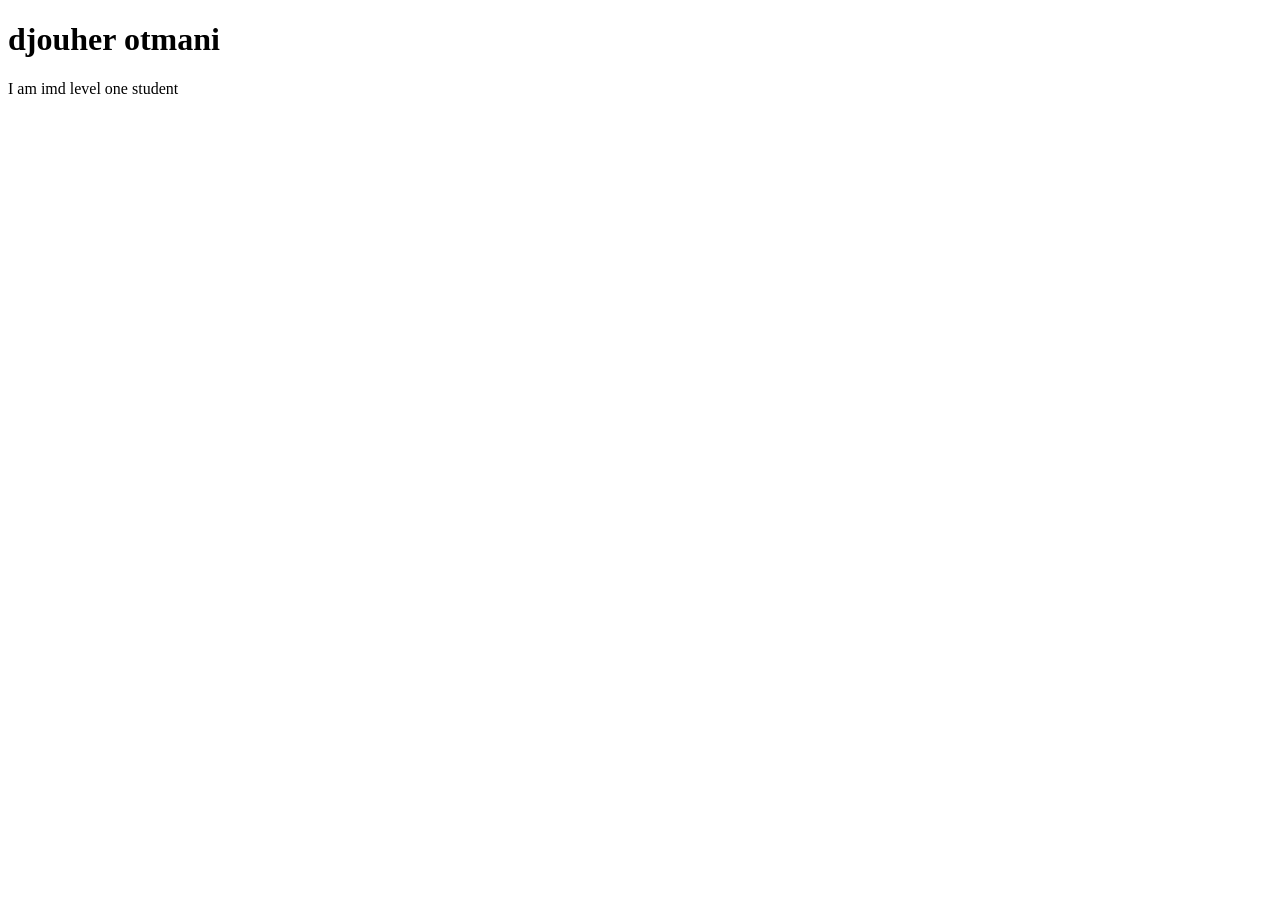
<file: index.html>
<!DOCTYPE html>
<html lang="en">
<head>
    <meta charset="UTF-8">
    <meta name="viewport" content="width=device-width, initial-scale=1.0">
    <title>MTM6130</title>
</head>
<body>
    <header>
        <h1>djouher otmani</h1>
    </header>
    <main>
        <p>I am imd level one student</p>
    </main>
</body>
</html>
</file>
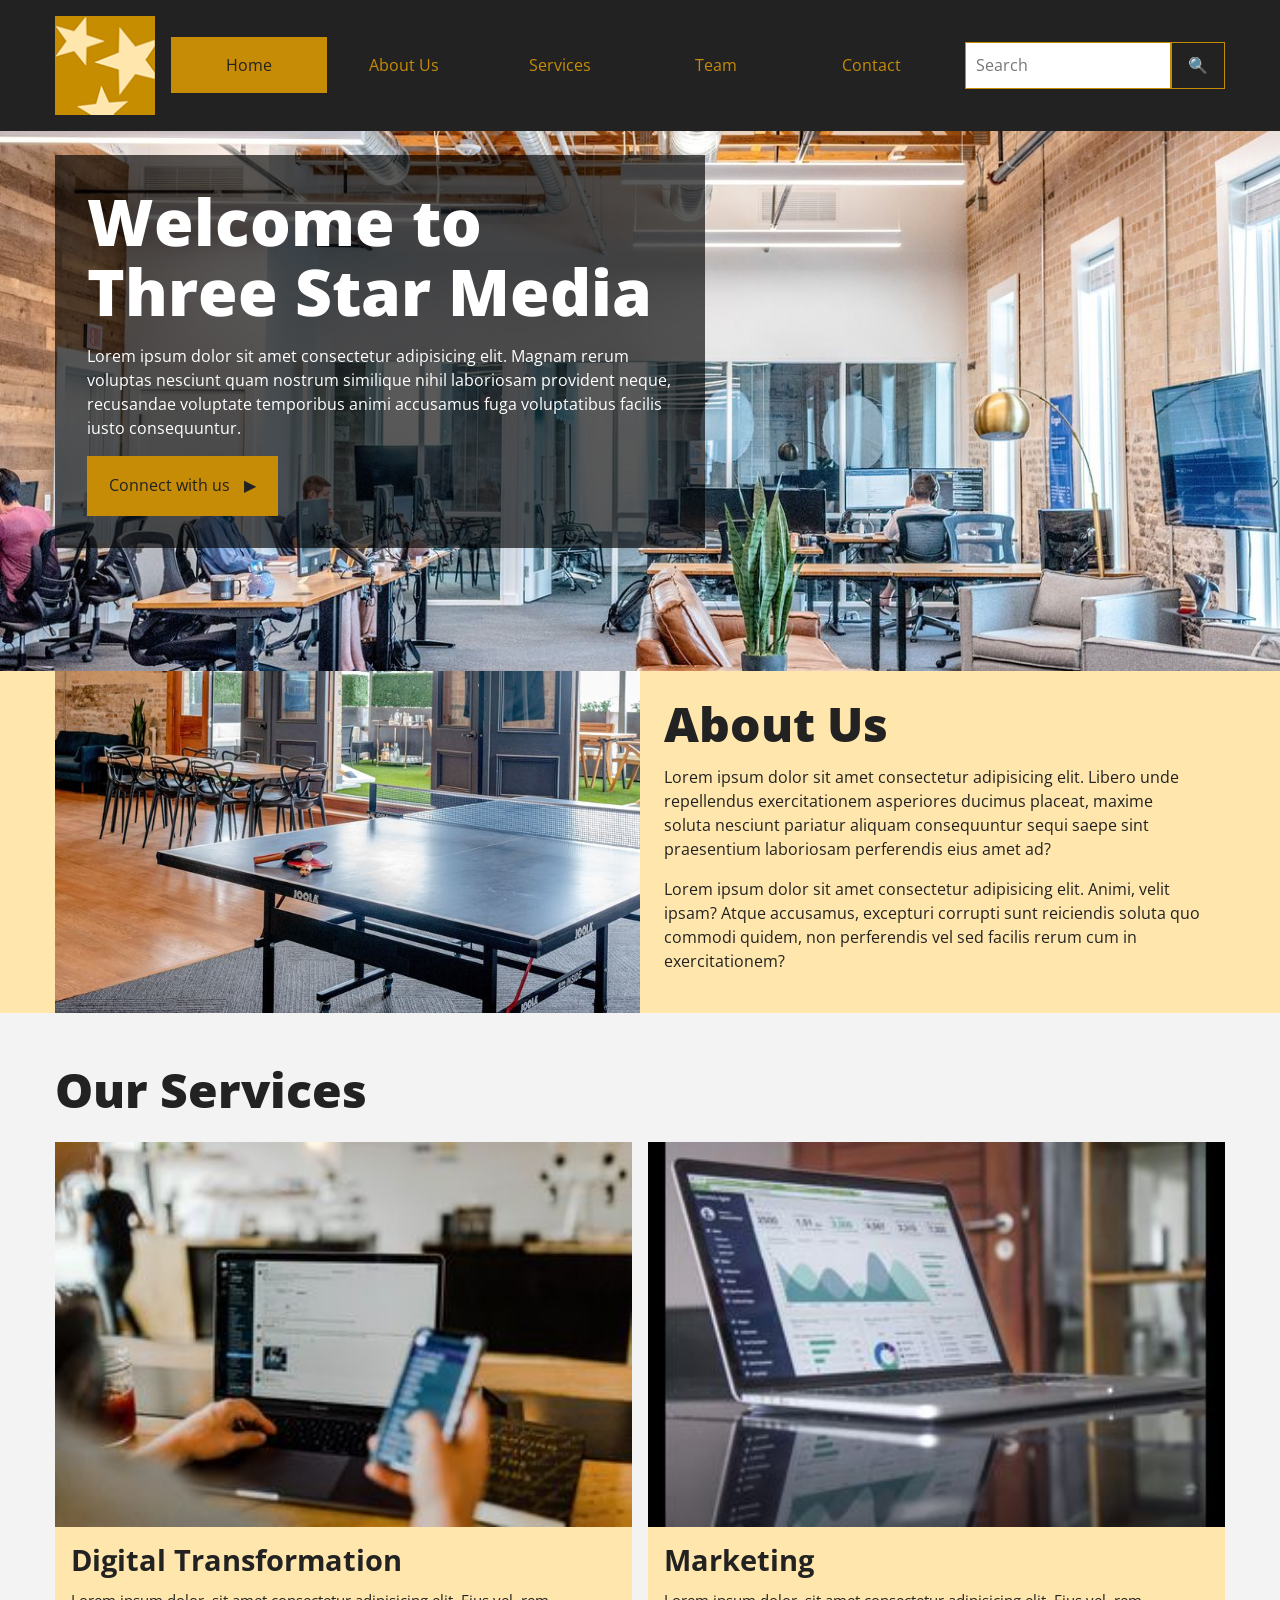
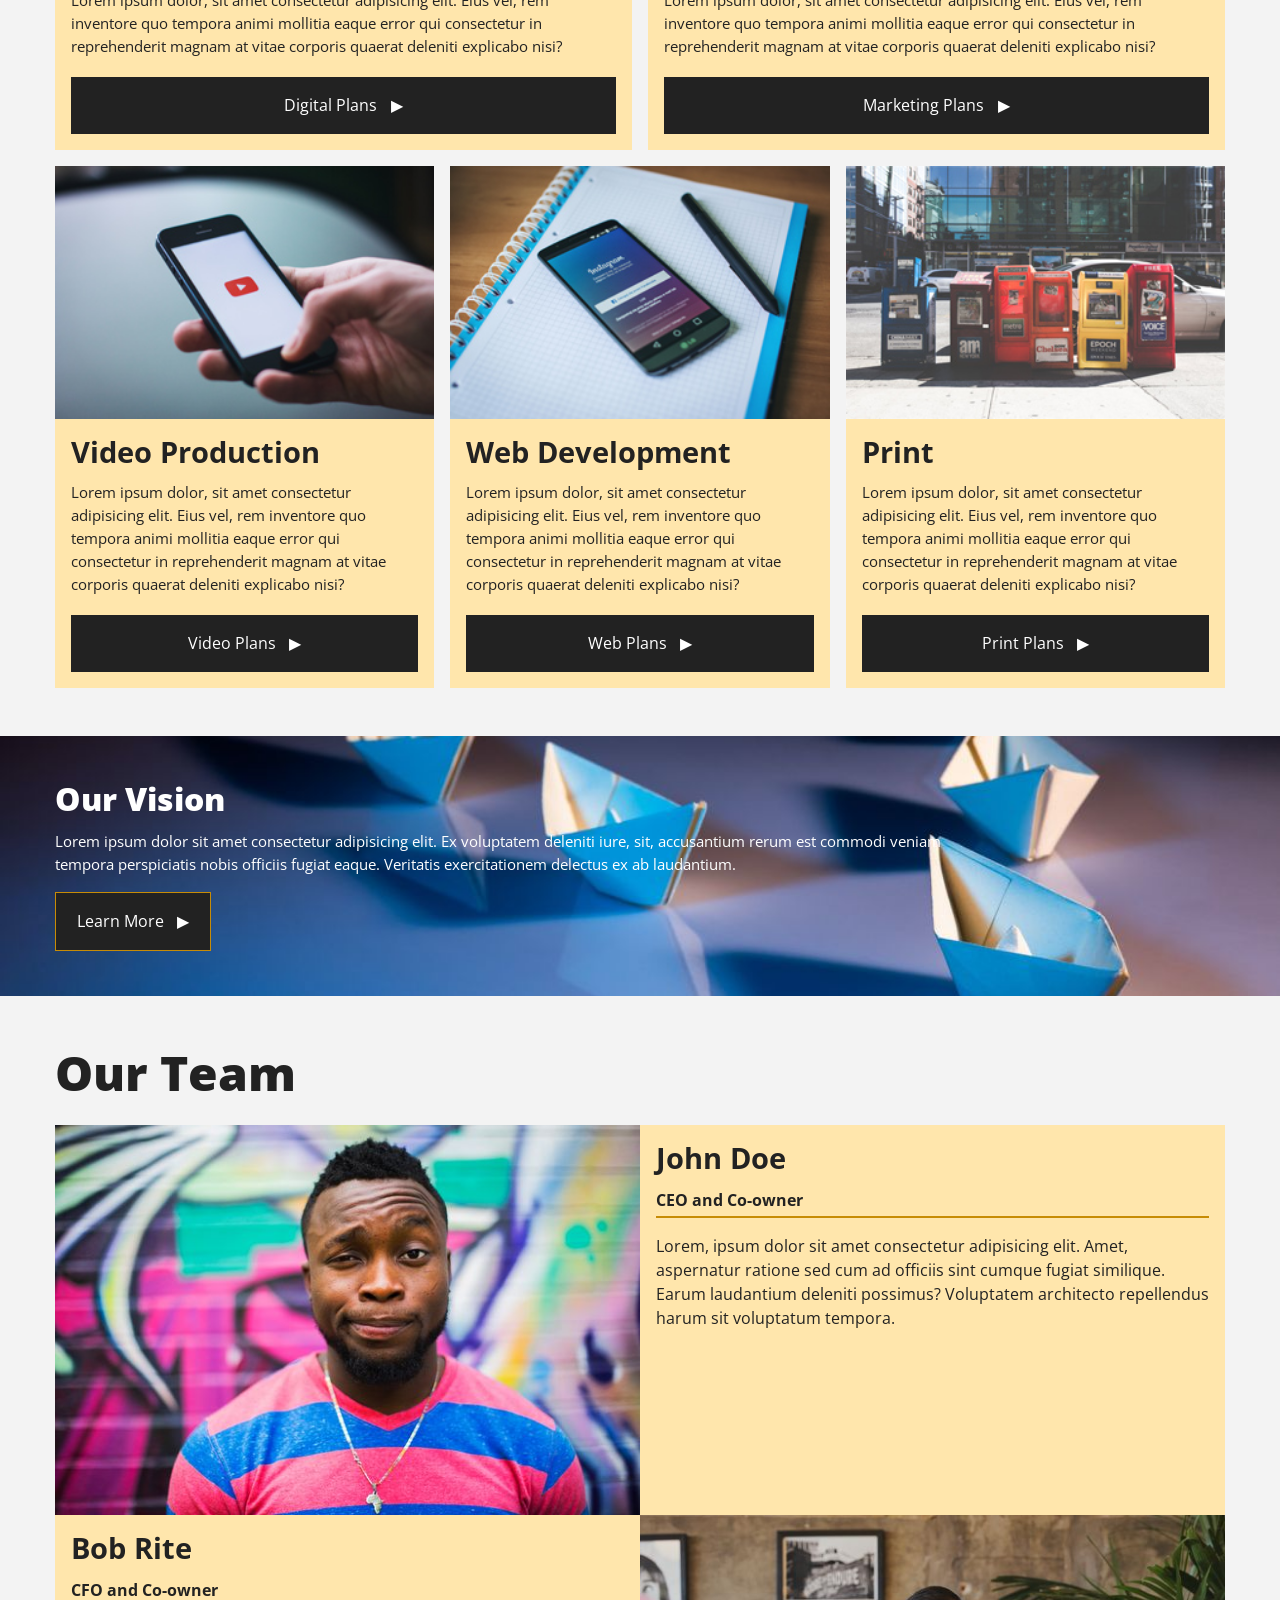
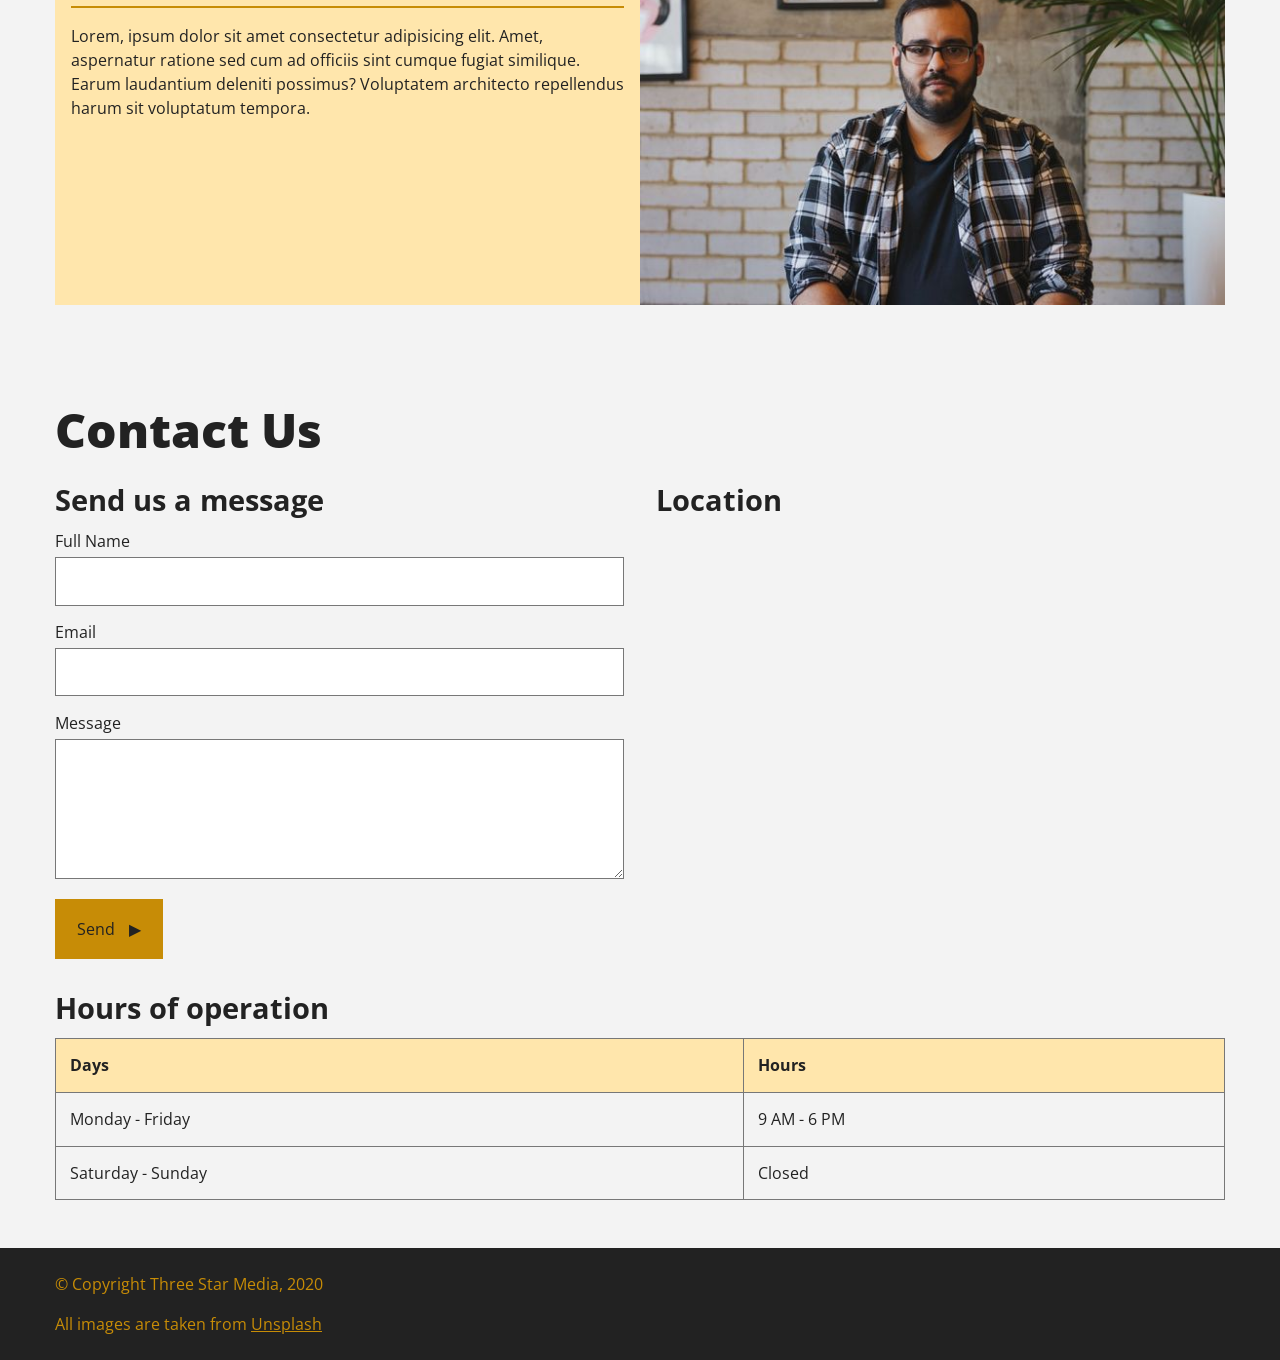
<file: final-project/index.html>
<!DOCTYPE html>
<html lang="en">
<head>
  <meta charset="UTF-8">
  <meta name="viewport" content="width=device-width, initial-scale=1.0">
  <title>Three Star Media</title>
  <link rel="preconnect" href="https://fonts.googleapis.com">
  <link rel="preconnect" href="https://fonts.gstatic.com" crossorigin>
  <link href="https://fonts.googleapis.com/css2?family=Open+Sans:wght@400;700;800&display=swap" rel="stylesheet">
  <link rel="stylesheet" href="css/main.css">
</head>
<body>
  <!-- Header -->
  <header class="site-header">
    <div class="container">
      <div class="header-inner">
        <a href="#home" class="logo-link">
          <img src="images/logo.png" alt="Three Star Media logo" class="logo">
        </a>

        <nav class="site-nav" aria-label="Main navigation">
          <ul class="nav-list">
            <li><a href="#home" class="nav-link nav-current">Home</a></li>
            <li><a href="#about" class="nav-link">About Us</a></li>
            <li><a href="#services" class="nav-link">Services</a></li>
            <li><a href="#team" class="nav-link">Team</a></li>
            <li><a href="#contact" class="nav-link">Contact</a></li>
          </ul>
        </nav>

        <form class="search-form" action="#" method="get">
          <label for="site-search" class="visually-hidden">Search</label>
          <input type="search" id="site-search" name="search" class="search-input" placeholder="Search">
          <button type="submit" class="search-button">&#128269;</button>
        </form>
      </div>
    </div>
  </header>

  <main>
    <!-- Hero -->
    <section id="home" class="hero-section">
      <div class="hero-wrapper">
        <img src="images/main-banner.jpg" alt="Office workspace" class="hero-image">
        <div class="hero-overlay">
          <div class="container">
            <div class="hero-content">
              <h1>Welcome to Three Star Media</h1>
              <p>
                Lorem ipsum dolor sit amet consectetur adipisicing elit. Magnam rerum voluptas nesciunt quam nostrum similique nihil laboriosam provident neque, recusandae voluptate temporibus animi accusamus fuga voluptatibus facilis iusto consequuntur.
              </p>
              <a href="#contact" class="btn btn-primary">Connect with us <span class="arrow">&#9654;</span></a>
            </div>
          </div>
        </div>
      </div>
    </section>

    <!-- About -->
    <section id="about" class="about-section">
      <div class="container">
        <div class="about-inner">
          <img src="images/about-us.jpg" alt="Ping pong table in lounge area" class="about-image">
          <div class="about-content">
            <h2>About Us</h2>
            <p>
              Lorem ipsum dolor sit amet consectetur adipisicing elit. Libero unde repellendus exercitationem asperiores ducimus placeat, maxime soluta nesciunt pariatur aliquam consequuntur sequi saepe sint praesentium laboriosam perferendis eius amet ad?
            </p>
            <p>
              Lorem ipsum dolor sit amet consectetur adipisicing elit. Animi, velit ipsam? Atque accusamus, excepturi corrupti sunt reiciendis soluta quo commodi quidem, non perferendis vel sed facilis rerum cum in exercitationem?
            </p>
          </div>
        </div>
      </div>
    </section>

    <!-- Services -->
    <section id="services" class="services-section">
      <div class="container">
        <h2>Our Services</h2>

        <div class="services-grid">
          <article class="service-card service-card-large">
            <img src="images/digital.jpg" alt="Person using laptop and smartphone" class="service-image">
            <div class="service-body">
              <h3>Digital Transformation</h3>
              <p>
                Lorem ipsum dolor, sit amet consectetur adipisicing elit. Eius vel, rem inventore quo tempora animi mollitia eaque error qui consectetur in reprehenderit magnam at vitae corporis quaerat deleniti explicabo nisi?
              </p>
              <a href="#" class="btn btn-dark">Digital Plans <span class="arrow">&#9654;</span></a>
            </div>
          </article>

          <article class="service-card service-card-large">
            <img src="images/marketing.jpg" alt="Laptop showing analytics dashboard" class="service-image">
            <div class="service-body">
              <h3>Marketing</h3>
              <p>
                Lorem ipsum dolor, sit amet consectetur adipisicing elit. Eius vel, rem inventore quo tempora animi mollitia eaque error qui consectetur in reprehenderit magnam at vitae corporis quaerat deleniti explicabo nisi?
              </p>
              <a href="#" class="btn btn-dark">Marketing Plans <span class="arrow">&#9654;</span></a>
            </div>
          </article>

          <article class="service-card">
            <img src="images/video.jpg" alt="Phone with video icon" class="service-image">
            <div class="service-body">
              <h3>Video Production</h3>
              <p>
                Lorem ipsum dolor, sit amet consectetur adipisicing elit. Eius vel, rem inventore quo tempora animi mollitia eaque error qui consectetur in reprehenderit magnam at vitae corporis quaerat deleniti explicabo nisi?
              </p>
              <a href="#" class="btn btn-dark">Video Plans <span class="arrow">&#9654;</span></a>
            </div>
          </article>

          <article class="service-card">
            <img src="images/web.jpg" alt="Phone on notebook" class="service-image">
            <div class="service-body">
              <h3>Web Development</h3>
              <p>
                Lorem ipsum dolor, sit amet consectetur adipisicing elit. Eius vel, rem inventore quo tempora animi mollitia eaque error qui consectetur in reprehenderit magnam at vitae corporis quaerat deleniti explicabo nisi?
              </p>
              <a href="#" class="btn btn-dark">Web Plans <span class="arrow">&#9654;</span></a>
            </div>
          </article>

          <article class="service-card">
            <img src="images/print.jpg" alt="Newspaper boxes" class="service-image">
            <div class="service-body">
              <h3>Print</h3>
              <p>
                Lorem ipsum dolor, sit amet consectetur adipisicing elit. Eius vel, rem inventore quo tempora animi mollitia eaque error qui consectetur in reprehenderit magnam at vitae corporis quaerat deleniti explicabo nisi?
              </p>
              <a href="#" class="btn btn-dark">Print Plans <span class="arrow">&#9654;</span></a>
            </div>
          </article>
        </div>
      </div>
    </section>

    <!-- Vision -->
    <section class="vision-section">
      <div class="vision-wrapper">
        <img src="images/vision.jpg" alt="Paper boats on a dark blue surface" class="vision-image">
        <div class="vision-overlay">
          <div class="container">
            <div class="vision-content">
              <h2>Our Vision</h2>
              <p>
                Lorem ipsum dolor sit amet consectetur adipisicing elit. Ex voluptatem deleniti iure, sit, accusantium rerum est commodi veniam tempora perspiciatis nobis officiis fugiat eaque. Veritatis exercitationem delectus ex ab laudantium.
              </p>
              <a href="#" class="btn btn-outline">Learn More <span class="arrow">&#9654;</span></a>
            </div>
          </div>
        </div>
      </div>
    </section>

    <!-- Team -->
    <section id="team" class="team-section">
      <div class="container">
        <h2>Our Team</h2>

        <article class="team-member">
          <img src="images/john.jpg" alt="John Doe" class="team-image">
          <div class="team-content">
            <h3>John Doe</h3>
            <p class="team-role">CEO and Co-owner</p>
            <p>
              Lorem, ipsum dolor sit amet consectetur adipisicing elit. Amet, aspernatur ratione sed cum ad officiis sint cumque fugiat similique. Earum laudantium deleniti possimus? Voluptatem architecto repellendus harum sit voluptatum tempora.
            </p>
          </div>
        </article>

        <article class="team-member team-member-reverse">
          <img src="images/bob.jpg" alt="Bob Rite" class="team-image">
          <div class="team-content">
            <h3>Bob Rite</h3>
            <p class="team-role">CFO and Co-owner</p>
            <p>
              Lorem, ipsum dolor sit amet consectetur adipisicing elit. Amet, aspernatur ratione sed cum ad officiis sint cumque fugiat similique. Earum laudantium deleniti possimus? Voluptatem architecto repellendus harum sit voluptatum tempora.
            </p>
          </div>
        </article>
      </div>
    </section>

    <!-- Contact -->
    <section id="contact" class="contact-section">
      <div class="container">
        <h2>Contact Us</h2>

        <div class="contact-grid">
          <div class="contact-form-wrap">
            <h3>Send us a message</h3>
            <form action="#" method="post" class="contact-form">
              <div class="form-group">
                <label for="full-name">Full Name</label>
                <input type="text" id="full-name" name="full-name">
              </div>

              <div class="form-group">
                <label for="email">Email</label>
                <input type="email" id="email" name="email">
              </div>

              <div class="form-group">
                <label for="message">Message</label>
                <textarea id="message" name="message"></textarea>
              </div>

              <button type="submit" class="btn btn-primary">Send <span class="arrow">&#9654;</span></button>
            </form>
          </div>

          <div class="hours-wrap">
            <h3>Hours of operation</h3>
            <table class="hours-table">
              <thead>
                <tr>
                  <th>Days</th>
                  <th>Hours</th>
                </tr>
              </thead>
              <tbody>
                <tr>
                  <td>Monday - Friday</td>
                  <td>9 AM - 6 PM</td>
                </tr>
                <tr>
                  <td>Saturday - Sunday</td>
                  <td>Closed</td>
                </tr>
              </tbody>
            </table>
          </div>

          <div class="location-wrap">
            <h3>Location</h3>
            <iframe
              src="https://www.google.com/maps?q=Algonquin+College+Ottawa&output=embed"
              title="Map of Algonquin College"
              loading="lazy"
              allowfullscreen>
            </iframe>
          </div>
        </div>
      </div>
    </section>
  </main>

  <!-- Footer -->
  <footer class="site-footer">
    <div class="container footer-inner">
      <p>&copy; Copyright Three Star Media, 2020</p>
      <p>All images are taken from <a href="https://unsplash.com/" target="_blank" rel="noopener noreferrer">Unsplash</a></p>
    </div>
  </footer>
</body>
</html>
</file>
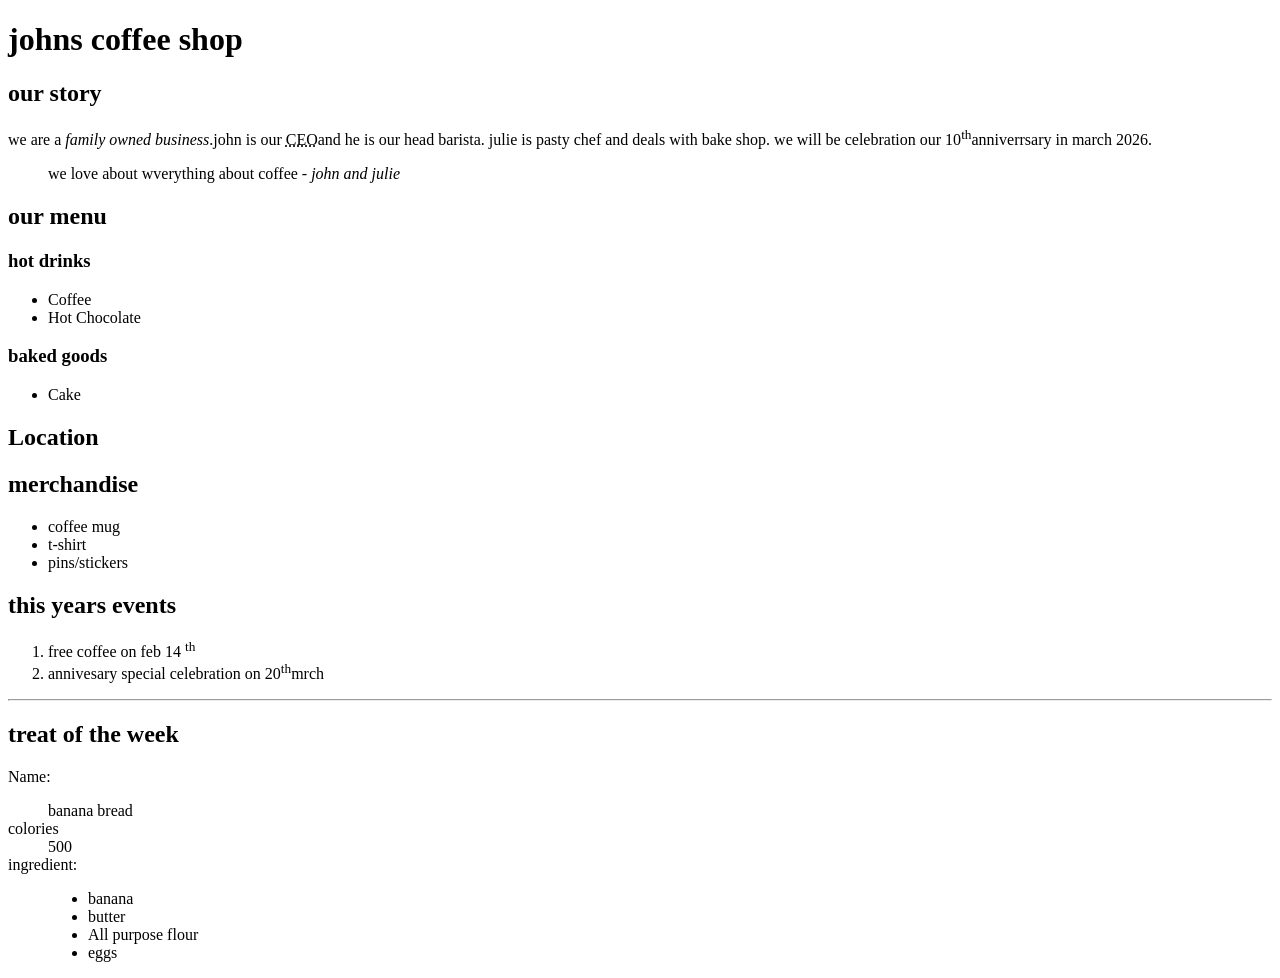
<file: week3/index.html>
<!DOCTYPE html>
<html lang="en">

<head>
    <meta charset="UTF-8">
    <meta name="viewport" content="width=device-width, initial-scale=1.0">
    <title>week 3</title>
</head>

<body>
    <header>
        <h1>johns coffee shop</h1>
        </head>
        <!-- cmd + /-->
        <!-- ctr + / -->
        <!-- this is the mainregion -->
        <main>
            <h2>our story</h2>
            <p>we are a <em>family owned business</em>.john is our <abbr title="chief executive office">CEO</abbr>and he
                is our head barista. julie is pasty chef and deals with bake shop. we will be celebration our
                10<sup>th</sup>anniverrsary in march 2026.</p>
            <blockquote>we love about wverything about coffee - <cite> john and julie</cite>
            </blockquote>

            <!-- our menu -->
            <section>
                <h2>our menu</h2>
                <h3>hot drinks</h3>
                <ul>
                    <li>Coffee</li>
                    <li>Hot Chocolate</li>
                </ul>

                <h3>baked goods</h3>

                <ul>
                    <li>Cake</li>
                </ul>

            </section>
            <section>
                <h2>Location</h2>
                <address></address>
            </section>
            <!-- our location -->

            <!--side business  -->
            <aside>
                <h2>merchandise</h2>
                <ul>
                    <li>coffee mug</li>
                    <li>t-shirt</li>
                    <li>pins/stickers</li>
                </ul>
            </aside>

            <!-- 2026 events> -->

            <h2>this years events</h2>
            <ol>
                <li>free coffee on feb 14 <sup>th</sup></li>
                <li>annivesary special celebration on 20<sup>th</sup>mrch</li>
            </ol>
            <section>
                <hr>
                <!-- item of the week -->
            </section>
            <h2>treat of the week</h2>
            <dl>
                <dt>Name:
            </dl>
            <dd>banana bread</dd>
            <dt>colories</dt>
            <dd>500</dd>
            <dt>ingredient:</dt>
            <dd>
                <ul>
                    <li>banana</li>
                    <li>butter</li>
                    <li>All purpose flour</li>
                    <li>eggs</li>
                </ul>
            <dd>
                <dl>
                    <section>




        </main>
        <footer>

        </footer>
</body>

</html>
</file>
<file: final-project/css/main.css>
/* =========================
   CSS RESET
========================= */
* {
  box-sizing: border-box;
  margin: 0;
  padding: 0;
}

img {
  display: block;
  width: 100%;
  max-width: 100%;
}

iframe {
  display: block;
  width: 100%;
  border: 0;
}

input,
textarea,
button {
  font: inherit;
}

body {
  font-family: 'Open Sans', sans-serif;
  color: #222;
  background: #f3f3f3;
  line-height: 1.5;
}

ul {
  list-style: none;
}

a {
  text-decoration: none;
  color: inherit;
}

h1,
h2,
h3 {
  line-height: 1.2;
  margin-bottom: 0.75rem;
}

h1 {
  font-size: 2.8rem;
  font-weight: 800;
}

h2 {
  font-size: 3rem;
  font-weight: 800;
}

h3 {
  font-size: 1.8rem;
  font-weight: 700;
}

p {
  margin-bottom: 1rem;
}

/* =========================
   UTILITIES
========================= */
.container {
  width: 100%;
  max-width: 1200px;
  margin: 0 auto;
  padding: 0 15px;
}

.visually-hidden {
  position: absolute;
  width: 1px;
  height: 1px;
  padding: 0;
  margin: -1px;
  overflow: hidden;
  clip: rect(0, 0, 0, 0);
  white-space: nowrap;
  border: 0;
}

.arrow {
  font-family: Arial, sans-serif;
  margin-left: 0.6rem;
}

/* =========================
   BUTTONS
========================= */
.btn {
  display: inline-block;
  border: 0;
  cursor: pointer;
}

.btn-primary {
  background: #c78c06;
  color: #222;
  padding: 1.1rem 1.4rem;
}

.btn-dark {
  display: inline-block;
  background: #222;
  color: #fff;
  padding: 1rem 1.2rem;
  min-width: 220px;
  text-align: center;
}

.btn-outline {
  display: inline-block;
  background: #222;
  color: #fff;
  border: 1px solid #c78c06;
  padding: 1rem 1.3rem;
}

/* =========================
   HEADER MOBILE
========================= */
.site-header {
  background: #222;
  padding: 1rem 0;
}

.logo-link {
  display: block;
  width: 100%;
  max-width: 150px;
  background: #c78c06;
  margin-bottom: 1rem;
}

.logo {
  width: 100%;
  max-width: 150px;
}

.nav-list {
  display: block;
  text-align: center;
}

.nav-link {
  display: block;
  color: #c78c06;
  padding: 1rem;
}

.nav-current {
  background: #c78c06;
  color: #222;
}

.search-form {
  display: flex;
  width: 100%;
  margin-top: 1rem;
}

.search-input {
  flex: 1;
  min-width: 0;
  border: 1px solid #c78c06;
  padding: 0.65rem;
  background: #fff;
}

.search-button {
  border: 1px solid #c78c06;
  background: #222;
  color: #c78c06;
  padding: 0 1rem;
  cursor: pointer;
}

/* =========================
   HERO
========================= */
.hero-wrapper,
.vision-wrapper {
  position: relative;
}

.hero-image {
  min-height: 620px;
  object-fit: cover;
}

.hero-overlay {
  position: absolute;
  inset: 0;
  display: flex;
  align-items: center;
}

.hero-content {
  background: rgba(34, 34, 34, 0.72);
  color: #fff;
  width: 100%;
  padding: 1.2rem;
}

.hero-content h1 {
  font-size: 4rem;
  line-height: 1.05;
  margin-bottom: 1rem;
}

.hero-content p {
  font-size: 0.95rem;
  margin-bottom: 1rem;
}

/* =========================
   ABOUT
========================= */
.about-section {
  background: #ffe6ac;
  padding: 1rem 0;
}

.about-inner {
  display: block;
}

.about-image {
  margin-bottom: 1rem;
}

.about-content h2 {
  font-size: 4rem;
}

.about-content p {
  font-size: 1rem;
}

/* =========================
   SERVICES
========================= */
.services-section {
  padding: 2rem 0;
}

.services-section h2 {
  margin-bottom: 1.5rem;
}

.services-grid {
  display: grid;
  grid-template-columns: 1fr;
  gap: 1rem;
}

.service-card {
  background: #ffe6ac;
}

.service-body {
  padding: 1rem;
}

.service-body h3 {
  font-size: 3.2rem;
}

.service-body p {
  font-size: 1rem;
  margin-bottom: 1.2rem;
}

/* =========================
   VISION
========================= */
.vision-image {
  min-height: 340px;
  object-fit: cover;
}

.vision-overlay {
  position: absolute;
  inset: 0;
  display: flex;
  align-items: center;
}

.vision-content {
  color: #fff;
  padding: 1rem 0;
}

.vision-content h2 {
  font-size: 2.6rem;
}

.vision-content p {
  font-size: 0.95rem;
}

/* =========================
   TEAM
========================= */
.team-section {
  padding: 2rem 0;
}

.team-section h2 {
  margin-bottom: 1.5rem;
}

.team-member {
  background: #ffe6ac;
  margin-bottom: 1rem;
}

.team-content {
  padding: 1rem;
}

.team-role {
  font-weight: 700;
  border-bottom: 2px solid #c78c06;
  padding-bottom: 0.25rem;
  margin-bottom: 1rem;
}

/* =========================
   CONTACT
========================= */
.contact-section {
  padding: 2rem 0;
}

.contact-section h2 {
  margin-bottom: 1.5rem;
}

.contact-grid {
  display: grid;
  grid-template-columns: 1fr;
  gap: 1.5rem;
}

.contact-form-wrap {
  order: 1;
}

.hours-wrap {
  order: 2;
}

.location-wrap {
  order: 3;
}

.form-group {
  margin-bottom: 0.9rem;
}

.form-group label {
  display: block;
  margin-bottom: 0.25rem;
}

.form-group input,
.form-group textarea {
  width: 100%;
  border: 1px solid #777;
  padding: 0.7rem;
  background: #fff;
}

.form-group textarea {
  height: 220px;
  resize: vertical;
}

.hours-table {
  width: 100%;
  border-collapse: collapse;
}

.hours-table th,
.hours-table td {
  border: 1px solid #777;
  padding: 0.9rem;
  text-align: left;
}

.hours-table thead {
  background: #ffe6ac;
}

.location-wrap iframe {
  min-height: 420px;
}

/* =========================
   FOOTER
========================= */
.site-footer {
  background: #222;
  color: #c78c06;
  padding: 1.5rem 0;
}

.footer-inner p {
  margin-bottom: 1rem;
}

.footer-inner p:last-child {
  margin-bottom: 0;
}

.site-footer a {
  text-decoration: underline;
}

/* =========================
   DESKTOP 760PX+
========================= */
@media screen and (min-width: 760px) {
  .container {
    max-width: 1200px;
    margin: 0 auto;
    padding: 0 15px;
  }

  /* Header */
  .site-header {
    padding: 1rem 0;
  }

  .header-inner {
    display: flex;
    align-items: center;
    gap: 1rem;
  }

  .logo-link {
    width: 100px;
    max-width: 100px;
    margin-bottom: 0;
    flex-shrink: 0;
  }

  .logo {
    width: 100px;
    max-width: 100px;
  }

  .site-nav {
    flex: 1;
  }

  .nav-list {
    display: flex;
    align-items: center;
    justify-content: space-between;
    text-align: center;
  }

  .nav-list li {
    flex: 1;
  }

  .nav-link {
    padding: 1rem 0.75rem;
  }

  .search-form {
    width: 260px;
    margin-top: 0;
    flex-shrink: 0;
  }

  /* Hero */
  .hero-image {
    height: 540px;
    min-height: 540px;
    object-fit: cover;
  }

  .hero-overlay {
    align-items: flex-start;
  }

  .hero-content {
    max-width: 650px;
    width: 100%;
    padding: 2rem;
    margin-top: 1.5rem;
    background: rgba(0, 0, 0, 0.65);
  }

  .hero-content h1 {
    font-size: 4rem;
    line-height: 1.1;
  }

  .hero-content p {
    font-size: 1rem;
  }

  /* About */
  .about-section {
    padding: 0;
  }

  .about-inner {
    display: grid;
    grid-template-columns: 1fr 1fr;
    gap: 0;
    align-items: stretch;
  }

  .about-image {
    margin-bottom: 0;
    height: 100%;
    object-fit: cover;
  }

  .about-content {
    display: flex;
    flex-direction: column;
    justify-content: center;
    padding: 1.5rem;
  }

  .about-content h2 {
    font-size: 3rem;
  }

  /* Services */
  .services-section {
    padding: 3rem 0;
  }

  .services-grid {
    display: grid;
    grid-template-columns: repeat(6, 1fr);
    gap: 1rem;
  }

  .service-card-large {
    grid-column: span 3;
  }

  .services-grid .service-card:not(.service-card-large) {
    grid-column: span 2;
  }

  .service-card {
    display: flex;
    flex-direction: column;
    background: #ffe6ac;
  }

  .service-image {
    width: 100%;
    display: block;
  }

  .service-body {
    padding: 1rem;
    display: flex;
    flex-direction: column;
    flex: 1;
  }

  .service-body h3 {
    font-size: 1.8rem;
  }

  .service-body p {
    font-size: 0.95rem;
  }

  .service-body .btn-dark {
    margin-top: auto;
  }

  /* Vision */
  .vision-image {
    height: 260px;
    min-height: 260px;
    object-fit: cover;
  }

  .vision-overlay {
    align-items: center;
  }

  .vision-content {
    max-width: 900px;
  }

  .vision-content h2 {
    font-size: 2rem;
  }

  /* Team */
  .team-section {
    padding: 3rem 0;
  }

  .team-member {
    display: flex;
    margin-bottom: 0;
    background: #ffe6ac;
  }

  .team-member-reverse {
    flex-direction: row-reverse;
  }

  .team-image,
  .team-content {
    width: 50%;
  }

  .team-content {
    padding: 1rem;
  }

  /* Contact */
  .contact-section {
    padding: 3rem 0;
  }

  .contact-grid {
    display: grid;
    grid-template-columns: 1fr 1fr;
    column-gap: 2rem;
    row-gap: 2rem;
    align-items: start;
  }

  .contact-form-wrap {
    grid-column: 1 / 2;
    grid-row: 1 / 2;
  }

  .location-wrap {
    grid-column: 2 / 3;
    grid-row: 1 / 2;
  }

  .hours-wrap {
    grid-column: 1 / 3;
    grid-row: 2 / 3;
  }

  .form-group textarea {
    height: 140px;
  }

  .location-wrap iframe {
    min-height: 320px;
  }

  /* Footer */
  .site-footer {
    padding: 1.5rem 0;
  }
}
</file>
